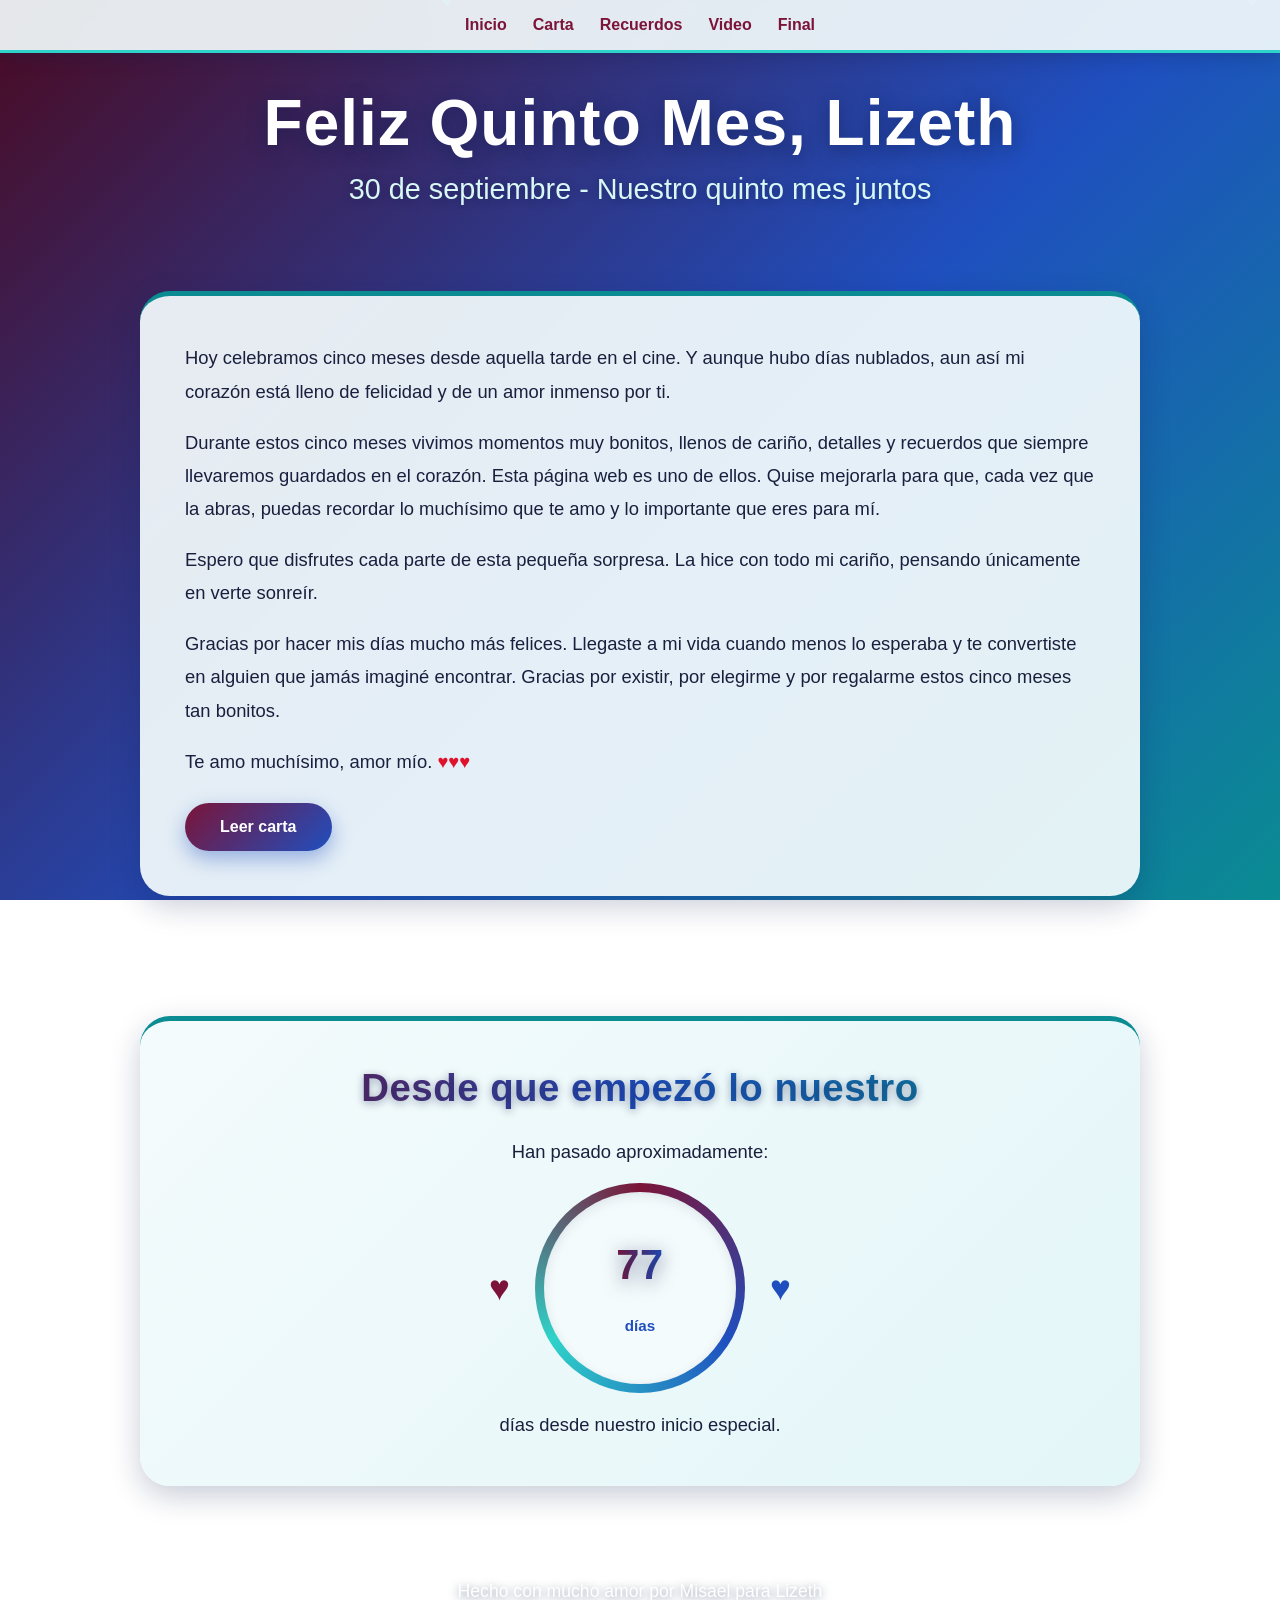
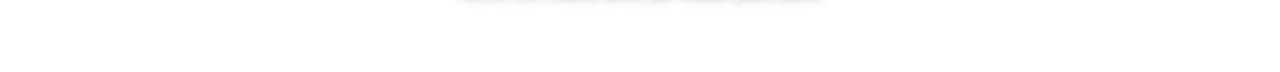
<file: index.html>
<!DOCTYPE html>
<html lang="es">
<head>
 <meta charset="UTF-8">
 <meta name="viewport" content="width=device-width, initial-scale=1.0">
 <title>Feliz Quinto Mes Lizeth</title>
 <link rel="stylesheet" href="css/styles.css">
</head>
<body>


<nav>
 <a href="index.html">Inicio</a>
 <a href="carta.html">Carta</a>
 <a href="recuerdos.html">Recuerdos</a>
 <a href="video.html">Video</a>
 <a href="final.html">Final</a>
</nav>


<section class="hero">
 <h1>Feliz Quinto Mes, Lizeth <span class="emoji"></span></h1>
 <h2>30 de septiembre - Nuestro quinto mes juntos</h2>
 <section class="card"> <p>Hoy celebramos cinco meses desde aquella tarde en el cine. Y aunque hubo días nublados, aun así mi corazón está lleno de felicidad y de un amor inmenso por ti.</p>

 <br>
 
 <p>Durante estos cinco meses vivimos momentos muy bonitos, llenos de cariño, detalles y recuerdos que siempre llevaremos guardados en el corazón. Esta página web es uno de ellos. Quise mejorarla para que, cada vez que la abras, puedas recordar lo muchísimo que te amo y lo importante que eres para mí.</p>
 
 <br>
 
 <p>Espero que disfrutes cada parte de esta pequeña sorpresa. La hice con todo mi cariño, pensando únicamente en verte sonreír.</p>
 
 <br>
 
 <p>Gracias por hacer mis días mucho más felices. Llegaste a mi vida cuando menos lo esperaba y te convertiste en alguien que jamás imaginé encontrar. Gracias por existir, por elegirme y por regalarme estos cinco meses tan bonitos.</p>
 
 <br>
 
 <p>Te amo muchísimo, amor mío. <span style="color:#e0112b">♥</span><span style="color:#e0112b">♥</span><span style="color:#e0112b">♥</span></p>
 <a href="carta.html" class="btn">Leer carta </a></section>


<section class="card final contador-card">
 <h2>Desde que empezó lo nuestro <span class="emoji">⏳</span></h2>
 <p>Han pasado aproximadamente:</p>
 <div class="contador-box">
 <span class="corazon-lateral rojo">♥</span>
 <div class="contador-medallon">
 <div class="anillo-giro"></div>
 <div class="anillo-centro">
 <h1 id="diasJuntos">...</h1>
 <span>días</span>
 </div>
 </div>
 <span class="corazon-lateral morado">♥</span>
 </div>
 <p>días desde nuestro inicio especial.</p>
</section>


<footer>
 Hecho con mucho amor por Misael para Lizeth 
</footer>

<script src="js/script.js"></script>
</body>
</html>
</file>
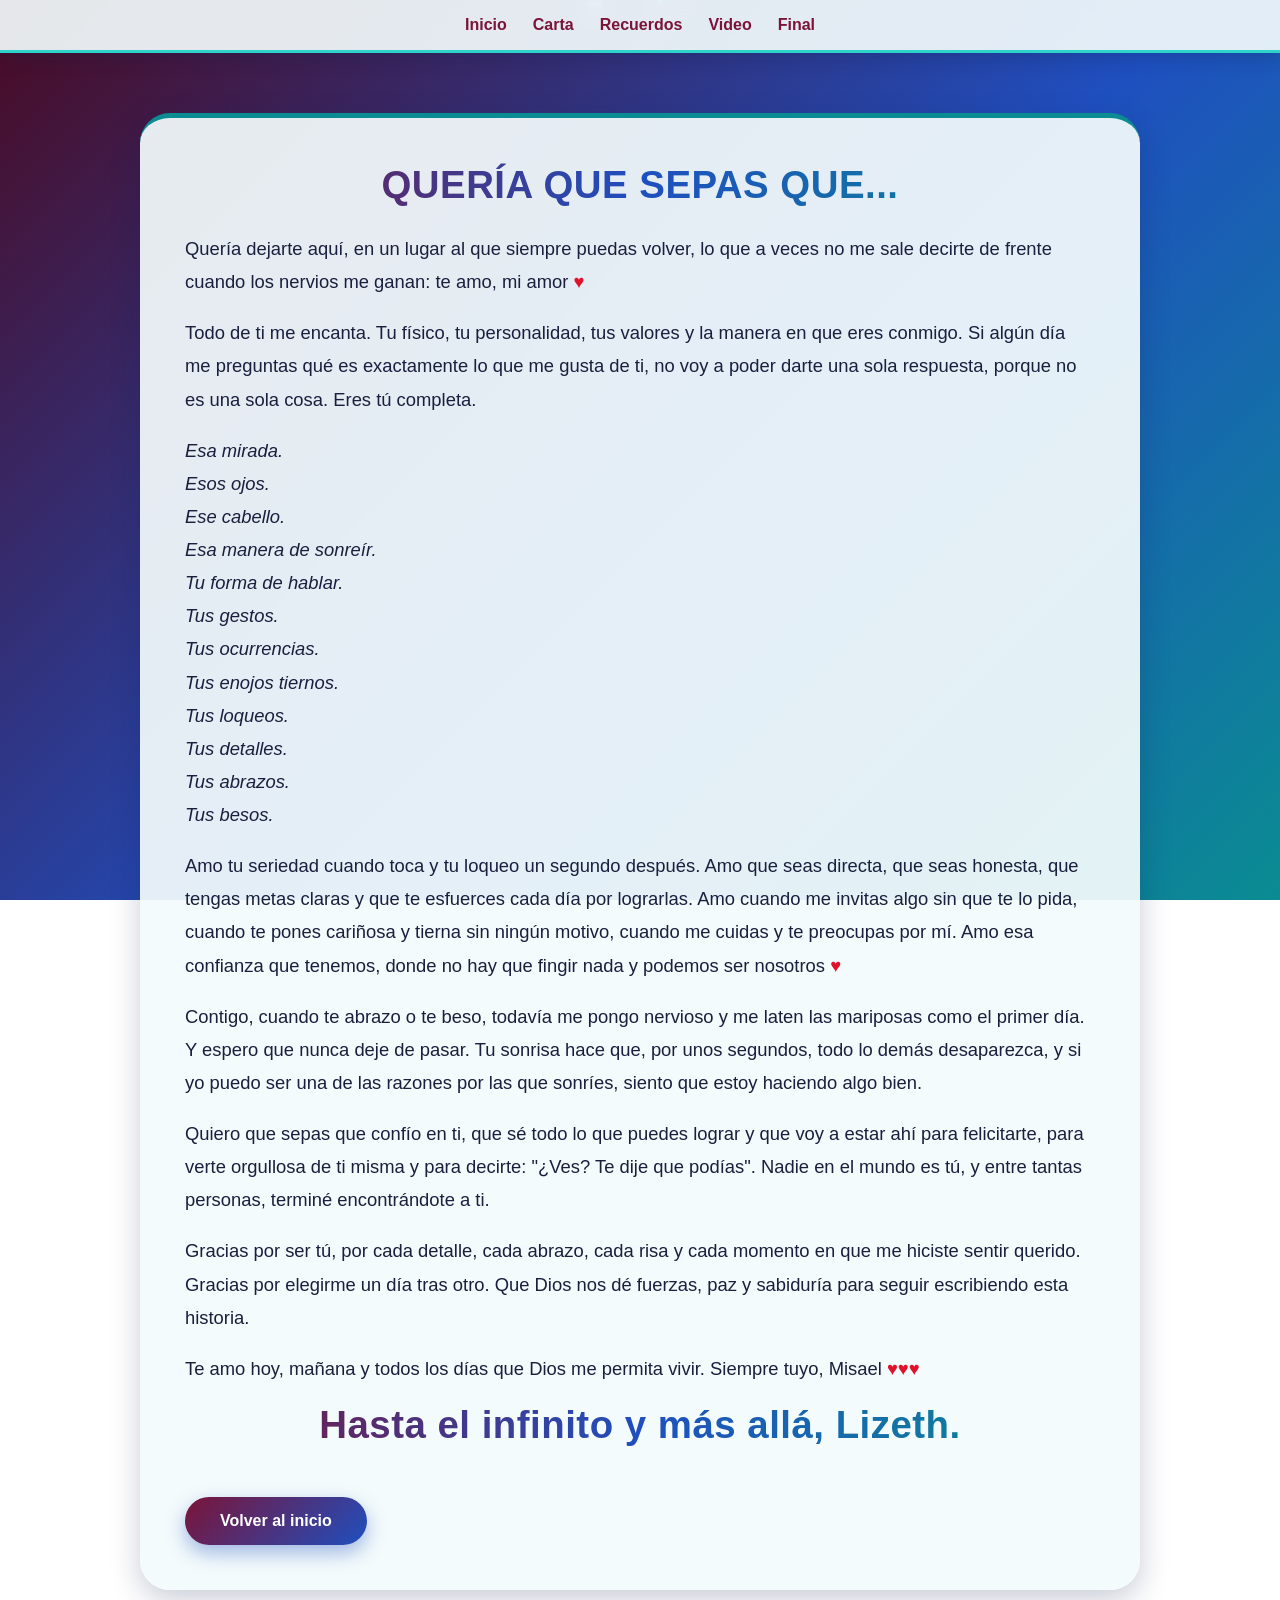
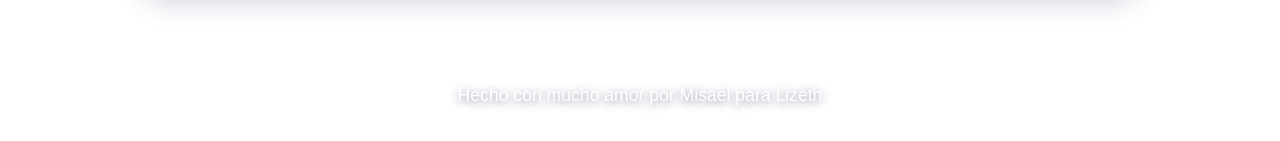
<file: final.html>
<!DOCTYPE html>
<html lang="es">
<head>
 <meta charset="UTF-8">
 <meta name="viewport" content="width=device-width, initial-scale=1.0">
 <title>Mensaje Final</title>
 <link rel="stylesheet" href="css/styles.css">
</head>
<body>


<nav>
 <a href="index.html">Inicio</a>
 <a href="carta.html">Carta</a>
 <a href="recuerdos.html">Recuerdos</a>
 <a href="video.html">Video</a>
 <a href="final.html">Final</a>
</nav>



<section class="card">
    <h1>QUERÍA QUE SEPAS QUE... <span class="emoji"></span></h1>
    <p>Quería dejarte aquí, en un lugar al que siempre puedas volver, lo que a veces no me sale decirte de frente cuando los nervios me ganan: te amo, mi amor <span style="color:#e0112b">♥</span></p>
    <br>
    <p>Todo de ti me encanta. Tu físico, tu personalidad, tus valores y la manera en que eres conmigo. Si algún día me preguntas qué es exactamente lo que me gusta de ti, no voy a poder darte una sola respuesta, porque no es una sola cosa. Eres tú completa.</p>
    <br>
    <p><em>Esa mirada.<br>
    Esos ojos.<br>
    Ese cabello.<br>
    Esa manera de sonreír.<br>
    Tu forma de hablar.<br>
    Tus gestos.<br>
    Tus ocurrencias.<br>
    Tus enojos tiernos.<br>
    Tus loqueos.<br>
    Tus detalles.<br>
    Tus abrazos.<br>
    Tus besos.</em></p>
    <br>
    <p>Amo tu seriedad cuando toca y tu loqueo un segundo después. Amo que seas directa, que seas honesta, que tengas metas claras y que te esfuerces cada día por lograrlas. Amo cuando me invitas algo sin que te lo pida, cuando te pones cariñosa y tierna sin ningún motivo, cuando me cuidas y te preocupas por mí. Amo esa confianza que tenemos, donde no hay que fingir nada y podemos ser nosotros <span style="color:#e0112b">♥</span></p>
    <br>
    <p>Contigo, cuando te abrazo o te beso, todavía me pongo nervioso y me laten las mariposas como el primer día. Y espero que nunca deje de pasar. Tu sonrisa hace que, por unos segundos, todo lo demás desaparezca, y si yo puedo ser una de las razones por las que sonríes, siento que estoy haciendo algo bien.</p>
    <br>
    <p>Quiero que sepas que confío en ti, que sé todo lo que puedes lograr y que voy a estar ahí para felicitarte, para verte orgullosa de ti misma y para decirte: "¿Ves? Te dije que podías". Nadie en el mundo es tú, y entre tantas personas, terminé encontrándote a ti.</p>
    <br>
    <p>Gracias por ser tú, por cada detalle, cada abrazo, cada risa y cada momento en que me hiciste sentir querido. Gracias por elegirme un día tras otro. Que Dios nos dé fuerzas, paz y sabiduría para seguir escribiendo esta historia.</p>
    <br>
    <p>Te amo hoy, mañana y todos los días que Dios me permita vivir. Siempre tuyo, Misael <span style="color:#e0112b">♥</span><span style="color:#e0112b">♥</span><span style="color:#e0112b">♥</span></p>
    <br>
    <h2>Hasta el infinito y más allá, Lizeth.</h2>
    <a href="index.html" class="btn">Volver al inicio</a>
</section>


<footer>
 Hecho con mucho amor por Misael para Lizeth 
</footer>

<script src="js/script.js"></script>
</body>
</html>
</file>
<file: css/styles.css>
/* =========================================
   PALETA: guinda · azul · turquesa
   (los nombres viejos --rojo, --morado, --rosa y --beige
   se conservan como alias para no romper tu HTML/JS)
   ========================================= */
   :root {
    --guinda-oscuro: #4a0a22;
    --guinda: #7b1438;
    --guinda-vivo: #b02458;
    --azul-noche: #0d1b4c;
    --azul: #1f4fbf;
    --azul-claro: #6f9af0;
    --turquesa: #0a8c92;
    --turquesa-claro: #2ed3c9;
    --hielo: #e3f6f8;
    --hielo-suave: #f4fbfc;
    --texto: #1a1f3d;
    --texto-suave: #5f6b85;

    /* alias de la versión anterior */
    --rojo: var(--guinda);
    --rojo-vivo: var(--guinda-vivo);
    --morado: var(--azul);
    --morado-suave: var(--azul-claro);
    --rosa: var(--turquesa-claro);
    --beige: var(--hielo);
    --beige-suave: var(--hielo-suave);

    --sombra: 0 10px 30px rgba(13, 27, 76, 0.22);
}

* {
    margin: 0;
    padding: 0;
    box-sizing: border-box;
    font-family: 'Segoe UI', Tahoma, Geneva, Verdana, sans-serif;
}

html {
    scroll-behavior: smooth;
    scroll-padding-top: 80px;
}

body {
    background: linear-gradient(135deg, var(--guinda-oscuro) 0%, var(--azul) 55%, var(--turquesa) 100%);
    background-attachment: fixed;
    color: var(--texto);
    overflow-x: hidden;
}

/* ========================= */
/* NAVEGACIÓN */
/* ========================= */

nav {
    width: 100%;
    padding: 16px 40px;
    background: rgba(244, 251, 252, 0.92);
    display: flex;
    justify-content: center;
    gap: 26px;
    position: sticky;
    top: 0;
    z-index: 1000;
    backdrop-filter: blur(10px);
    box-shadow: 0 4px 18px rgba(13, 27, 76, 0.25);
    border-bottom: 3px solid var(--turquesa-claro);
}

nav a {
    display: inline-block;
    text-decoration: none;
    color: var(--guinda);
    font-weight: 700;
    transition: color 0.3s, transform 0.3s;
}

nav a:hover {
    color: var(--azul);
    transform: scale(1.08);
}

/* ========================= */
/* HERO */
/* ========================= */

.hero {
    min-height: 90vh;
    display: flex;
    flex-direction: column;
    justify-content: center;
    align-items: center;
    text-align: center;
    padding: 35px;
}

.hero h1 {
    font-size: clamp(2rem, 6vw, 4rem);
    font-weight: 900;
    letter-spacing: 1px;
    line-height: 1.1;
    color: #ffffff;
    text-shadow: 0 4px 18px rgba(13, 27, 76, 0.55);
    margin-bottom: 15px;
}

.hero h2 {
    color: #d9f7f5;
    font-size: clamp(1rem, 3vw, 1.8rem);
    font-weight: 500;
    margin-bottom: 25px;
    text-shadow: 0 2px 8px rgba(13, 27, 76, 0.4);
}

.hero p,
.card p {
    font-size: 1.15rem;
    line-height: 1.8;
}

.hero p {
    color: #ffffff;
}

/* ========================= */
/* TARJETAS */
/* ========================= */

.card {
    width: 90%;
    max-width: 1000px;
    margin: 60px auto;
    background: rgba(244, 251, 252, 0.93);
    border-radius: 30px;
    padding: 45px;
    box-shadow: var(--sombra);
    border-top: 5px solid var(--turquesa);
}

.card h1,
.card h2 {
    background: linear-gradient(90deg, var(--guinda), var(--azul), var(--turquesa));
    -webkit-background-clip: text;
    background-clip: text;
    color: transparent;
    text-align: center;
    margin-bottom: 25px;
    font-size: clamp(1.6rem, 4vw, 2.4rem);
    font-weight: 800;
    letter-spacing: 0.5px;
}

/* Los emojis dentro de títulos con degradado deben verse con su color normal */
.emoji {
    background: none;
    -webkit-background-clip: initial;
    background-clip: initial;
    -webkit-text-fill-color: initial;
    color: initial;
    filter: none;
}

/* ========================= */
/* BOTONES */
/* ========================= */

.btn {
    margin-top: 25px;
    display: inline-block;
    padding: 15px 35px;
    background: linear-gradient(135deg, var(--guinda), var(--azul));
    color: white;
    font-weight: 600;
    text-decoration: none;
    border-radius: 40px;
    box-shadow: 0 8px 20px rgba(31, 79, 191, 0.4);
    transition: transform 0.3s, box-shadow 0.3s, filter 0.3s;
}

.btn:hover {
    transform: scale(1.06);
    box-shadow: 0 10px 26px rgba(10, 140, 146, 0.5);
    filter: brightness(1.08);
}

/* ========================= */
/* FRASES */
/* ========================= */

.frases {
    display: grid;
    grid-template-columns: repeat(auto-fit, minmax(230px, 1fr));
    gap: 20px;
}

.frase {
    background: linear-gradient(135deg, #ffffff, var(--hielo));
    border-left: 5px solid var(--guinda);
    padding: 25px;
    border-radius: 20px;
    text-align: center;
    box-shadow: 0 5px 15px rgba(13, 27, 76, 0.12);
    transition: transform 0.3s;
}

.frase:nth-child(even) { border-left-color: var(--azul); }
.frase:nth-child(3n)   { border-left-color: var(--turquesa); }

.frase:hover {
    transform: translateY(-8px);
}

/* ========================= */
/* GALERÍA */
/* ========================= */

.galeria {
    display: grid;
    grid-template-columns: repeat(auto-fit, minmax(180px, 1fr));
    gap: 15px;
}

.galeria img,
.galeria video {
    width: 100%;
    height: 280px;
    object-fit: cover;
    border-radius: 25px;
    box-shadow: 0 8px 18px rgba(13, 27, 76, 0.22);
    cursor: pointer;
    transition: transform 0.3s, box-shadow 0.3s;
}

.galeria img:hover,
.galeria video:hover {
    transform: scale(1.04);
    box-shadow: 0 12px 26px rgba(10, 140, 146, 0.4);
}

/* ========================= */
/* VIDEO PRINCIPAL */
/* ========================= */

.video-box {
    display: flex;
    justify-content: center;
}

.video-box video {
    width: 100%;
    max-width: 750px;
    height: auto;
    aspect-ratio: 16 / 9;
    border-radius: 25px;
    background: var(--azul-noche);
    box-shadow: var(--sombra);
}

.final {
    text-align: center;
    font-size: 1.3rem;
}

footer {
    text-align: center;
    padding: 35px;
    color: #ffffff;
    font-size: 1.1rem;
    text-shadow: 0 2px 8px rgba(13, 27, 76, 0.5);
}

/* ========================= */
/* CORAZONES CAYENDO */
/* ========================= */

.heart {
    position: fixed;
    top: -10px;
    font-size: 22px;
    color: var(--turquesa-claro);
    animation: caer 6s linear infinite;
    z-index: 999;
    pointer-events: none;
}

.heart:nth-of-type(even) { color: var(--azul-claro); }
.heart:nth-of-type(3n)   { color: #e0567f; }

@keyframes caer {
    0%   { transform: translateY(0) rotate(0deg); opacity: 1; }
    100% { transform: translateY(110vh) rotate(360deg); opacity: 0; }
}

/* ========================= */
/* COLLAGE DE RECUERDOS */
/* ========================= */

.galeria-collage {
    columns: 4 220px;
    column-gap: 18px;
    margin-top: 30px;
}

.galeria-collage img,
.galeria-collage video {
    width: 100%;
    margin-bottom: 18px;
    border-radius: 20px;
    cursor: pointer;
    break-inside: avoid;
    box-shadow: 0 8px 18px rgba(13, 27, 76, 0.22);
    transition: transform 0.3s, box-shadow 0.3s;
}

.galeria-collage img:hover,
.galeria-collage video:hover {
    transform: scale(1.03);
    box-shadow: 0 12px 26px rgba(10, 140, 146, 0.4);
}

/* tamaños distintos */
.grande     { height: 420px; object-fit: cover; }
.vertical   { height: 500px; object-fit: cover; }
.horizontal { height: 250px; object-fit: cover; }

/* ========================= */
/* CONTADOR DE DÍAS */
/* ========================= */

.contador-card {
    background: linear-gradient(135deg, var(--hielo-suave), var(--hielo));
}

.contador-box {
    display: flex;
    align-items: center;
    justify-content: center;
    gap: 25px;
    margin: 15px 0;
}

.contador-medallon {
    position: relative;
    width: 210px;
    height: 210px;
}

.anillo-giro {
    position: absolute;
    inset: 0;
    border-radius: 50%;
    background: conic-gradient(var(--guinda), var(--azul), var(--turquesa-claro), var(--guinda));
    animation: girar 5s linear infinite;
}

.anillo-centro {
    position: absolute;
    inset: 9px;
    border-radius: 50%;
    background: var(--hielo-suave);
    display: flex;
    flex-direction: column;
    align-items: center;
    justify-content: center;
    box-shadow: inset 0 3px 12px rgba(13, 27, 76, 0.1);
}

.anillo-centro h1 {
    font-size: 2.6rem;
    font-weight: 800;
    background: linear-gradient(90deg, var(--guinda), var(--azul));
    -webkit-background-clip: text;
    background-clip: text;
    color: transparent;
    line-height: 1.1;
}

.anillo-centro span {
    font-size: 0.95rem;
    color: var(--azul);
    font-weight: bold;
    margin-top: 4px;
}

@keyframes girar {
    from { transform: rotate(0deg); }
    to   { transform: rotate(360deg); }
}

.corazon-lateral {
    font-size: 2.2rem;
    animation: latido 1.6s ease-in-out infinite;
}

.corazon-lateral.rojo   { color: var(--guinda); }
.corazon-lateral.morado { color: var(--azul); }

@keyframes latido {
    0%, 100% { transform: scale(1); }
    50%      { transform: scale(1.15); }
}

/* ========================= */
/* MURO DE MENSAJES: FORMULARIO */
/* ========================= */

.mensaje-form {
    display: flex;
    flex-direction: column;
    align-items: center;
    gap: 14px;
    max-width: 500px;
    margin: 0 auto 35px auto;
}

.mensaje-form input,
.mensaje-form textarea,
.input-edicion {
    width: 100%;
    padding: 14px 18px;
    border-radius: 18px;
    border: 2px solid var(--azul-claro);
    background: #ffffff;
    color: var(--texto);
    font-size: 1rem;
    font-family: inherit;
    resize: none;
    outline: none;
    transition: border-color 0.3s, box-shadow 0.3s;
}

.input-edicion {
    padding: 12px;
    border-radius: 14px;
    margin-top: 8px;
}

.mensaje-form input:focus,
.mensaje-form textarea:focus,
.input-edicion:focus {
    border-color: var(--guinda);
    box-shadow: 0 0 0 4px rgba(46, 211, 201, 0.35);
}

.btn-mensaje {
    border: none;
    cursor: pointer;
    font-size: 1rem;
    font-family: inherit;
    padding: 12px 30px;
    border-radius: 40px;
    background: linear-gradient(135deg, var(--guinda), var(--azul));
    color: white;
    transition: transform 0.3s, filter 0.3s;
}

.btn-mensaje:hover {
    transform: scale(1.05);
    filter: brightness(1.08);
}

.btn-imagen {
    display: inline-block;
    padding: 12px 22px;
    border-radius: 30px;
    background: linear-gradient(135deg, var(--azul), var(--turquesa));
    color: white;
    cursor: pointer;
    transition: transform 0.3s;
}

.btn-imagen:hover {
    transform: scale(1.05);
}

.preview-imagen {
    display: block;
    width: 220px;
    max-width: 100%;
    border-radius: 18px;
    margin-top: 15px;
    box-shadow: 0 6px 15px rgba(13, 27, 76, 0.22);
}

.saludo-nombre {
    font-weight: bold;
    color: var(--azul);
    text-align: center;
}

.estado-envio {
    font-size: 0.9rem;
    color: var(--guinda);
    min-height: 20px;
}

/* ========================= */
/* MURO DE MENSAJES: LISTA */
/* ========================= */

.lista-mensajes {
    display: flex;
    flex-direction: column;
    gap: 20px;
    max-width: 650px;
    margin: 25px auto 0;
}

.mensaje-item {
    position: relative;
    overflow: hidden;
    background: rgba(255, 255, 255, 0.97);
    /* el borde izquierdo puede cambiarse desde JS según el usuario */
    border-left: 5px solid var(--guinda);
    border-top: 1px solid rgba(13, 27, 76, 0.06);
    border-right: 1px solid rgba(13, 27, 76, 0.06);
    border-bottom: 1px solid rgba(13, 27, 76, 0.06);
    border-radius: 18px;
    padding: 22px;
    box-shadow: 0 8px 24px rgba(13, 27, 76, 0.1);
    transition: all 0.3s ease;
}

/* efecto de doble clic */
.mensaje-item.latido-rojo {
    background: #fbeaf0 !important;
    border-color: var(--guinda-vivo) !important;
    transform: scale(1.01);
}

.mensaje-cabecera {
    display: flex;
    justify-content: space-between;
    align-items: center;
    margin-bottom: 12px;
}

.mensaje-autor {
    font-weight: 700;
    font-size: 1.05rem;
    letter-spacing: -0.2px;
    color: var(--guinda);
}

.mensaje-fecha {
    font-size: 0.8rem;
    color: var(--texto-suave);
}

.mensaje-texto {
    font-family: 'Inter', 'Segoe UI', system-ui, -apple-system, sans-serif;
    font-size: 0.98rem;
    line-height: 1.65;
    color: var(--texto);
    margin: 12px 0;
    word-break: break-word;
}

.mensaje-editado {
    font-size: 0.8rem;
    color: var(--texto-suave);
    font-style: italic;
}

.mensaje-imagen-contenedor {
    display: flex;
    justify-content: center;
    width: 100%;
    margin: 14px 0;
}

.mensaje-imagen {
    width: 100%;
    max-width: 420px;
    max-height: 320px;
    object-fit: cover;
    border-radius: 14px;
    cursor: pointer;
    box-shadow: 0 4px 14px rgba(13, 27, 76, 0.18);
    transition: transform 0.2s ease, opacity 0.2s ease;
}

.mensaje-imagen:hover {
    transform: scale(1.02);
    opacity: 0.96;
}

.mensaje-footer {
    display: flex;
    justify-content: space-between;
    align-items: center;
    margin-top: 15px;
    padding-top: 12px;
    border-top: 1px solid rgba(13, 27, 76, 0.08);
}

.span-likes {
    display: flex;
    align-items: center;
    gap: 6px;
    font-size: 0.95rem;
    font-weight: 600;
    color: var(--guinda);
    cursor: pointer;
    user-select: none;
}

.btn-responder-msg {
    background: var(--hielo-suave);
    border: 1px solid var(--azul-claro);
    color: var(--azul);
    cursor: pointer;
    font-size: 0.85rem;
    font-weight: 600;
    padding: 6px 16px;
    border-radius: 20px;
    transition: all 0.2s ease;
}

.btn-responder-msg:hover {
    background: var(--azul);
    color: white;
    border-color: var(--azul);
    transform: translateY(-1px);
}

/* acciones: versión con clases nuevas y antiguas */
.mensaje-acciones {
    display: flex;
    justify-content: flex-end;
    gap: 8px;
    margin-top: 12px;
}

.mensaje-acciones button,
.btn-accion-editar,
.btn-accion-borrar {
    border: none;
    cursor: pointer;
    font-family: inherit;
    font-size: 0.82rem;
    font-weight: 600;
    padding: 6px 14px;
    border-radius: 12px;
    transition: all 0.2s ease;
}

.btn-accion-editar {
    background: #e6eefc;
    color: var(--azul-noche);
}
.btn-accion-editar:hover { background: #d3e1fa; }

.btn-accion-borrar {
    background: #fbeaf0;
    color: var(--guinda);
}
.btn-accion-borrar:hover { background: #f6d3df; }

.btn-editar-mensaje,
.btn-guardar-edicion {
    background: linear-gradient(135deg, var(--guinda), var(--azul));
    color: white;
}

.btn-editar-mensaje:hover,
.btn-guardar-edicion:hover {
    filter: brightness(1.1);
}

.btn-borrar-mensaje,
.btn-cancelar-edicion {
    background: transparent;
    color: var(--azul);
    border: 1.5px solid var(--azul) !important;
}

.btn-borrar-mensaje:hover,
.btn-cancelar-edicion:hover {
    background: rgba(31, 79, 191, 0.1);
}

/* ========================= */
/* JUEGO INTERACTIVO */
/* ========================= */

.btn-opcion-juego {
    background: white;
    border: 2px solid var(--azul-claro);
    color: var(--texto);
    padding: 12px 20px;
    border-radius: 15px;
    cursor: pointer;
    font-weight: 600;
    font-family: inherit;
    font-size: 1rem;
    transition: 0.2s;
}

.btn-opcion-juego:hover {
    background: var(--azul);
    color: white;
    border-color: var(--azul);
    transform: scale(1.02);
}

.hud-pro {
    display: flex;
    justify-content: space-between;
    align-items: center;
    flex-wrap: wrap;
    gap: 10px;
    width: 100%;
    background: linear-gradient(135deg, var(--hielo-suave), var(--hielo));
    border: 2px solid var(--azul-claro);
    padding: 10px 16px;
    border-radius: 16px;
    margin-bottom: 20px;
    box-shadow: 0 4px 15px rgba(13, 27, 76, 0.1);
}

.hud-item {
    display: flex;
    align-items: center;
    gap: 6px;
    font-size: clamp(0.9rem, 2.5vw, 1.1rem);
    font-weight: 600;
    color: var(--texto);
}

.hud-vidas {
    font-size: clamp(1rem, 3vw, 1.2rem);
    letter-spacing: 1px;
}

.hud-puntos {
    background: var(--azul);
    color: white;
    padding: 4px 10px;
    border-radius: 20px;
    font-weight: 700;
    font-size: clamp(0.9rem, 2.5vw, 1rem);
    box-shadow: 0 2px 6px rgba(31, 79, 191, 0.35);
    transition: 0.3s;
}

.hud-puntos.negativo {
    background: var(--guinda);
    box-shadow: 0 2px 6px rgba(123, 20, 56, 0.35);
}

/* ========================= */
/* VISOR (pantalla completa) */
/* ========================= */

.visor {
    display: none;
    position: fixed;
    z-index: 9999;
    left: 0;
    top: 0;
    width: 100%;
    height: 100vh;
    background: rgba(13, 27, 76, 0.94);
    justify-content: center;
    align-items: center;
    padding: 30px;
}

.visor img,
.visor video,
#contenidoVisor img,
#contenidoVisor video {
    max-width: 90%;
    max-height: 88vh;
    border-radius: 20px;
    box-shadow: 0 0 0 3px var(--turquesa-claro), 0 16px 40px rgba(0, 0, 0, 0.5);
}

#cerrar {
    position: absolute;
    top: 25px;
    right: 45px;
    font-size: 55px;
    line-height: 1;
    color: white;
    cursor: pointer;
    transition: color 0.3s, transform 0.3s;
}

#cerrar:hover {
    color: var(--turquesa-claro);
    transform: rotate(90deg);
}

/* ========================= */
/* ACCESIBILIDAD */
/* ========================= */

a:focus-visible,
button:focus-visible,
label:focus-visible,
img:focus-visible,
video:focus-visible,
#cerrar:focus-visible {
    outline: 3px solid var(--turquesa-claro);
    outline-offset: 3px;
}

@media (prefers-reduced-motion: reduce) {
    html { scroll-behavior: auto; }

    .heart { display: none; }

    .anillo-giro,
    .corazon-lateral {
        animation: none;
    }

    * { transition: none !important; }
}

/* ========================= */
/* RESPONSIVE */
/* ========================= */

@media (max-width: 992px) {
    .card {
        width: 95%;
        padding: 30px;
    }

    .contador-box {
        flex-direction: column;
    }
}

@media (max-width: 768px) {
    nav {
        justify-content: flex-start;
        align-items: center;
        gap: 18px;
        padding: 12px 15px;
        overflow-x: auto;
        overflow-y: hidden;
        white-space: nowrap;
        scrollbar-width: none;
    }

    nav::-webkit-scrollbar {
        display: none;
    }

    nav a {
        flex: 0 0 auto;
        font-size: 15px;
    }

    .card {
        padding: 30px 20px;
        margin: 40px auto;
    }

    .galeria-collage {
        columns: 2 150px;
    }

    .grande,
    .vertical,
    .horizontal {
        height: auto;
    }

    .contador-medallon {
        width: 150px;
        height: 150px;
    }

    .anillo-centro h1 {
        font-size: 2rem;
    }

    .corazon-lateral {
        font-size: 1.6rem;
    }

    #cerrar {
        top: 15px;
        right: 25px;
    }
}

@media (max-width: 480px) {
    .galeria-collage {
        columns: 1;
    }

    .btn {
        width: 100%;
        text-align: center;
    }

    .contador-medallon {
        width: 140px;
        height: 140px;
    }

    .anillo-centro h1 {
        font-size: 1.6rem;
    }

    .hud-pro {
        flex-direction: row;
        justify-content: space-around;
        padding: 8px 12px;
    }
}


/* Emojis: sin color (se ocultan en títulos; los corazones son glifos ♥ con la paleta) */
.emoji { display: none; }
.corazon-lateral { font-size: 2.2rem; }

/* ========================= */
/* LÍNEA DE TIEMPO (juego) */
/* ========================= */
.linea-lista, .linea-opciones { display: flex; flex-direction: column; gap: 10px; max-width: 520px; margin: 0 auto 18px; }
.linea-ok { background: linear-gradient(135deg, var(--hielo-suave), var(--hielo)); border-left: 5px solid var(--turquesa); border-radius: 14px; padding: 10px 16px; text-align: left; }
.linea-ok b { color: var(--guinda); }
.linea-msg { text-align: center; min-height: 24px; font-weight: 600; color: var(--guinda); margin-bottom: 10px; }

/* Texto legible dentro de tarjetas que están dentro del hero */
.hero .card p { color: var(--texto); }
.hero .card { text-align: left; }
.hero .card.final, .hero .card .btn { text-align: center; }

/* Juego de memoria */
.mem-grid { display: grid; grid-template-columns: repeat(auto-fit, minmax(130px, 1fr)); gap: 12px; max-width: 640px; margin: 0 auto 15px; }
.mem-card { min-height: 92px; padding: 10px; border: 2px solid var(--azul-claro); border-radius: 16px; background: linear-gradient(135deg, var(--guinda), var(--azul)); color: transparent; font-size: 0.95rem; font-weight: 600; font-family: inherit; cursor: pointer; transition: transform 0.25s, background 0.25s; }
.mem-card:hover { transform: scale(1.04); }
.mem-card.abierta { background: #ffffff; color: var(--texto); }
.mem-card.ok { background: var(--hielo); color: var(--turquesa); border-color: var(--turquesa); cursor: default; }
.recompensa-baile { text-align: center; }
</file>
